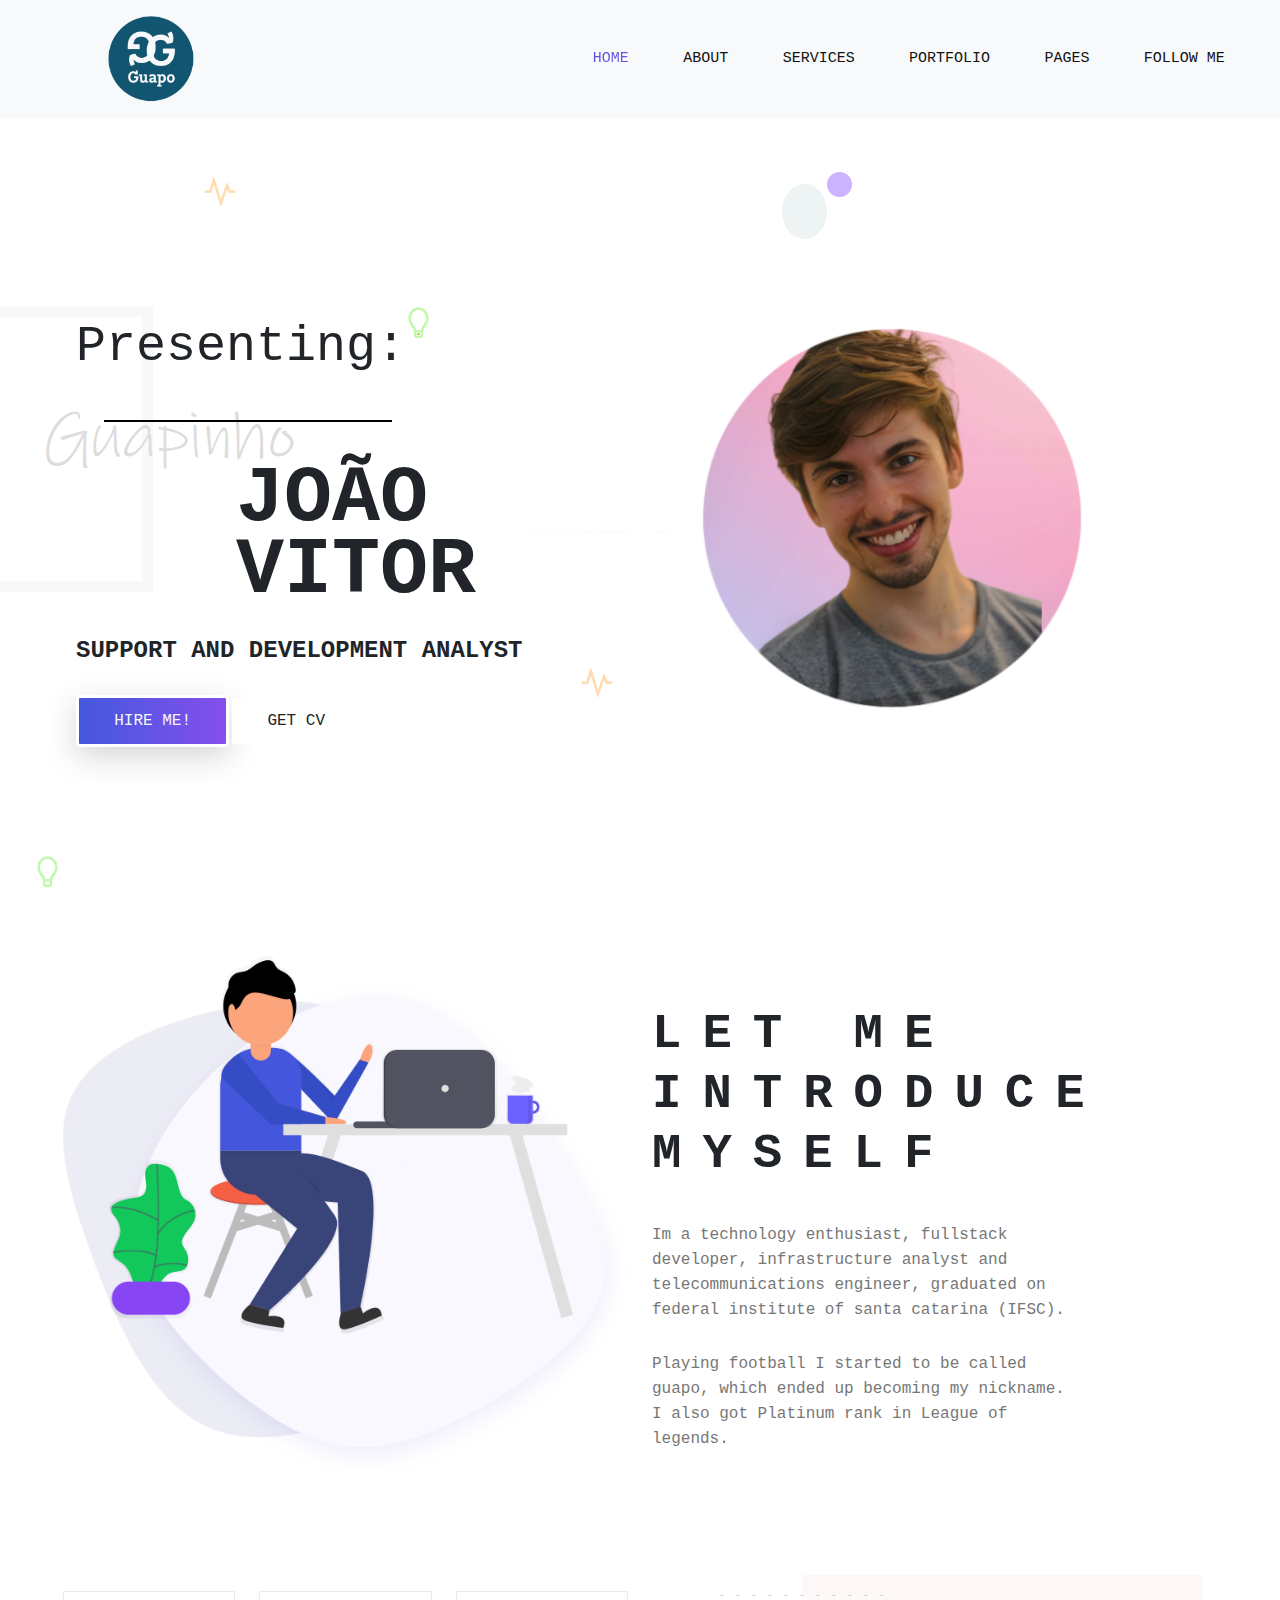
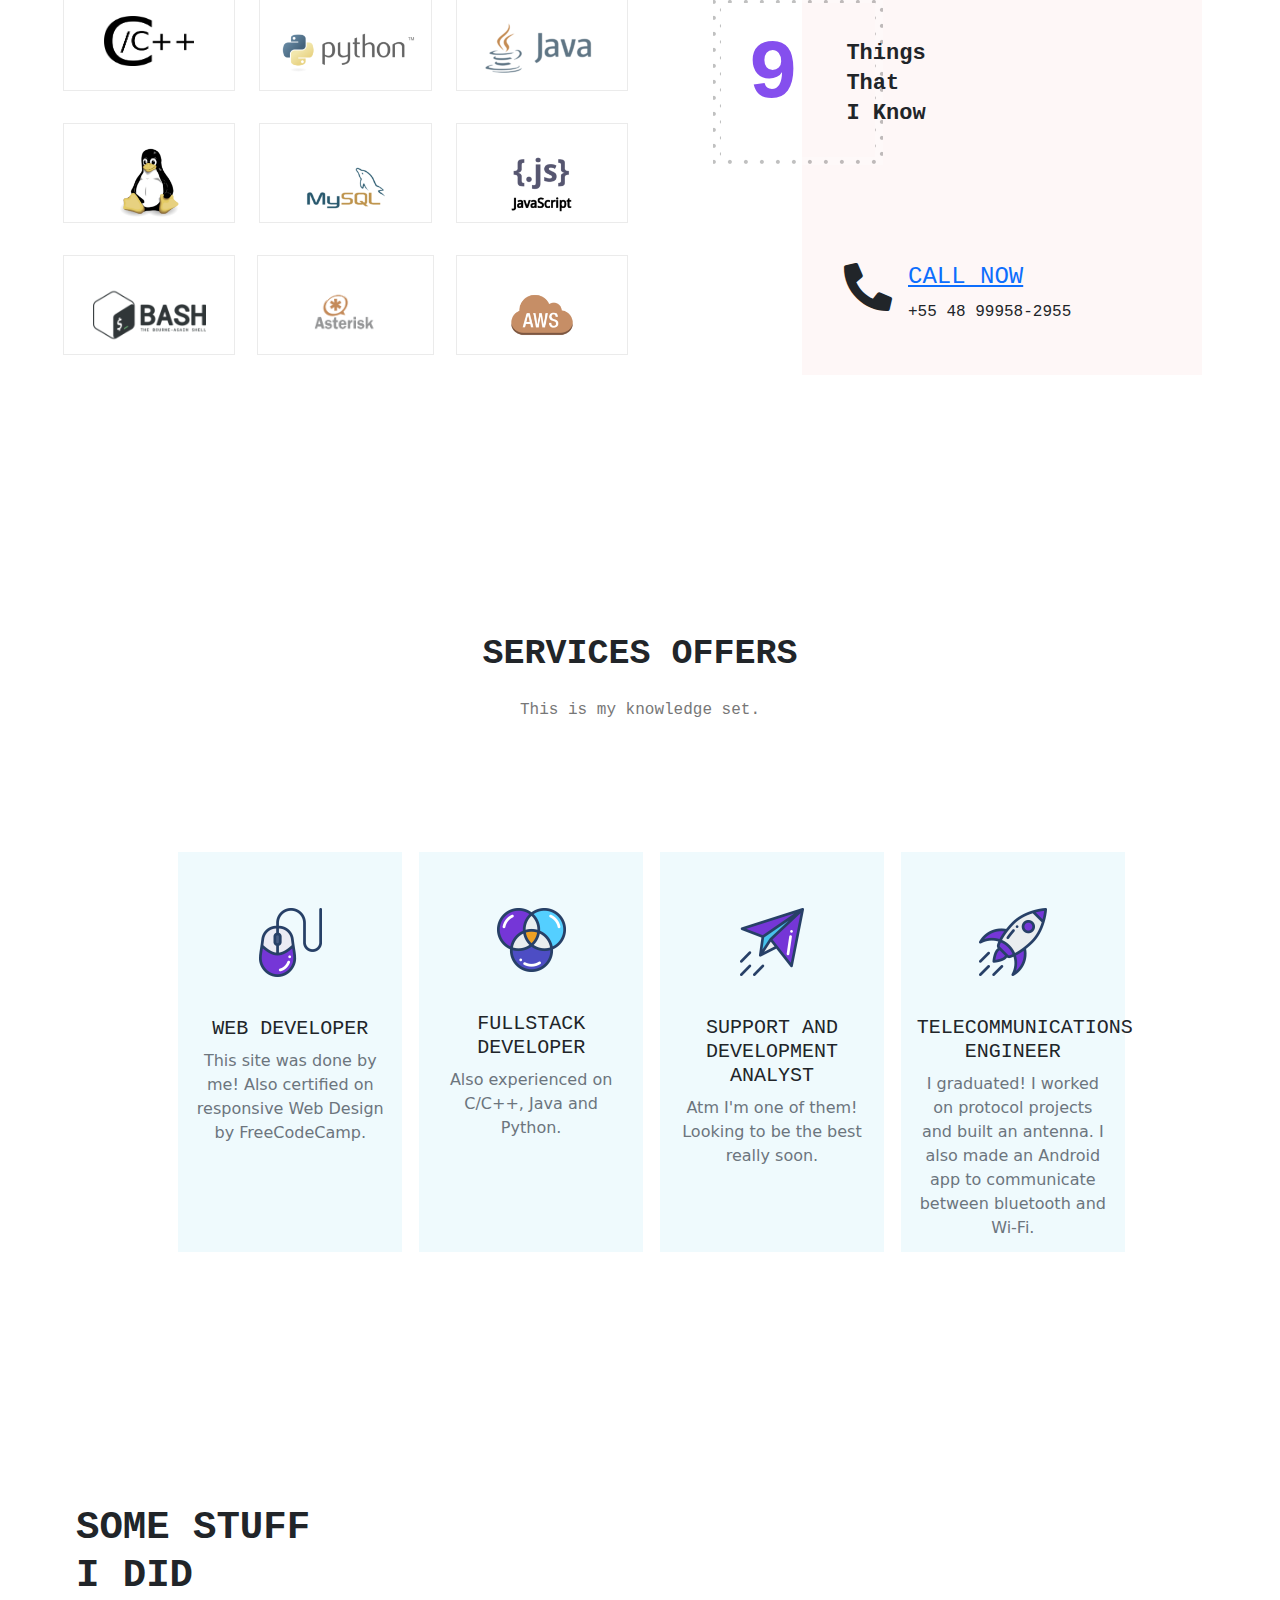
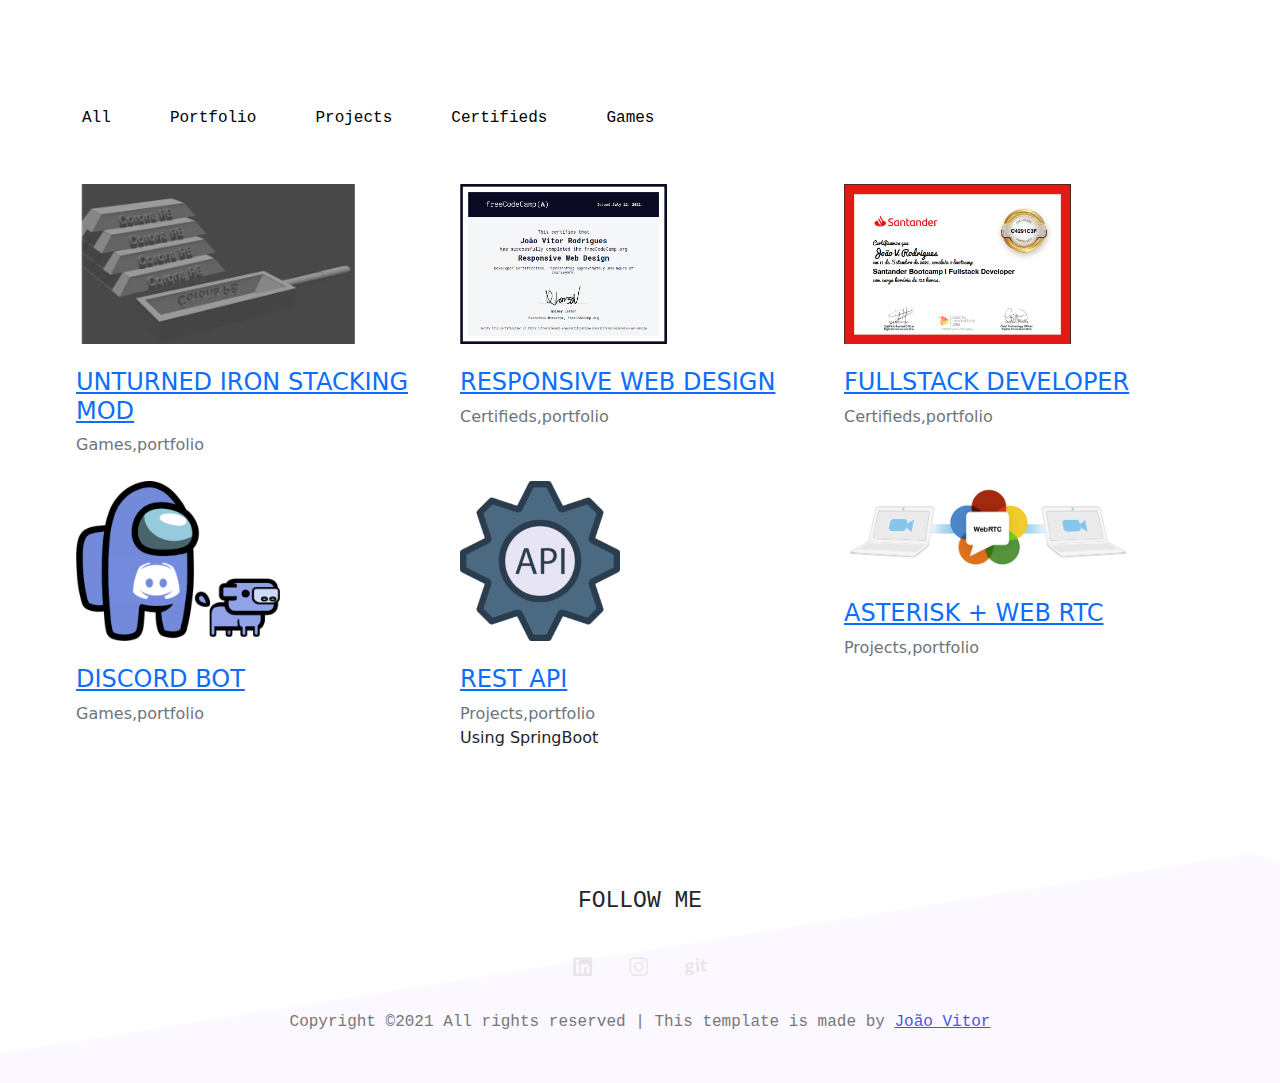
<file: Index.html>
<!DOCTYPE html>
<html lang="en">
<head>
    <meta charset="UTF-8">
    <meta http-equiv="X-UA-Compatible" content="IE=edge">
    <meta name="viewport" content="width=device-width, initial-scale=1.0">
    <title>Document</title>
    
    <!-- Bootstrap css file -->
    <link rel="stylesheet" href="./css/bootstrap.min.css">
    <!-- font awesome icons -->
    <link rel="stylesheet" href="./css/all.min.css">
    <!-- Custom css file -->
    <link rel="stylesheet" href="css/style.css">
    <!-- Magnific Popup css file -->
    <link rel="stylesheet" href="./vendor/Magnific-Popup/dist/magnific-popup.css">
    <!-- Owl-crousel css file -->
    <link rel="stylesheet" href="./vendor/owl-carousel/css/owl.carousel.min.css">
    <link rel="stylesheet" href="./vendor/owl-carousel/css/owl.theme.default.min.css">


    <!-- responsive css file -->
    <link rel="stylesheet" href="css/responsive.css">
</head>
<body>



    <!-- ====================== Start Header Area ====================== -->
    <header class="header_area">
        <div class="main-menu">
            <nav class="navbar navbar-expand-lg navbar-light bg-light">
                <div class="container-fluid">
                  <a class="navbar-brand" href="#"><img src="./img/logo.png" alt="logo"></a>
                  <button class="navbar-toggler" type="button" data-bs-toggle="collapse" data-bs-target="#navbarNav" aria-controls="navbarNav" aria-expanded="false" aria-label="Toggle navigation">
                    <span class="navbar-toggler-icon"></span>
                  </button>
                  <div class="collapse navbar-collapse" id="navbarNav">
                    <div class="me-auto"></div>
                    <ul class="navbar-nav">
                      <li class="nav-item active">
                        <a class="nav-link active" aria-current="page" href="#">Home</a>
                      </li>
                      <li class="nav-item">
                        <a class="nav-link" href="#Sobre_mim">about</a>
                      </li>
                      <li class="nav-item">
                        <a class="nav-link" href="#Servicos">services</a>
                      </li>
                      <li class="nav-item">
                        <a class="nav-link" href="#portfolio">portfolio</a>
                      </li>
                      <li class="nav-item">
                        <a class="nav-link" href="#pages">pages</a>
                      </li>
                      <li class="nav-item">
                        <a class="nav-link" href="#follow">Follow me</a>
                      </li>
<!--                       <li class="nav-item">
                        <a class="nav-link" href="#contact">contact</a>
                      </li> -->
<!--                       <li class="nav-item">
                        <a class="nav-link disabled" href="#" tabindex="-1" aria-disabled="true">Disabled</a>
                      </li> -->
                    </ul>
                  </div>
                </div>
              </nav>
        </div>
    </header>

    <!-- ====================== End Header Area ====================== -->
    <!-- ====================== Start Main Area ====================== -->
<main class="site-main">

    <!-- ====================== Start Banner Area ====================== -->
    <section class="site-banner">
        <div class="container">
            <div class="row">
                <div class="col-lg-6 col-md-12 site-title">
                    <h3 class="title-text">Presenting:</h3>
                    <h1 class="title-text text-uppercase">João Vitor</h1>
                    <h4 class="title-text text-uppercase">Support and Development analyst</h4>
                    <div class="site-buttons">
                        <div class="d-flex flex-row flex-wrap">
                            <button type="button" class="btn button primary-button mr-4 text-uppercase" onclick="location.href='https://www.linkedin.com/in/joaovitorrod/'">Hire me!</button>
                            <button type="submit" onclick="window.open('img/portfolio/JoaoVitor_Resume.pdf')" class="btn button secondary-button mr-4 text-uppercase">Get CV</button>
                        </div>
                    </div>
                </div>
                <div class="col-lg-6 col-md-12 banner-image">
                    <img src="./img/banner/eu.png" alt="banner-img" class="img-fluid">
                </div>
            </div>
        </div>
    </section>
    <!-- ====================== End Banner Area ====================== -->

    <!-- ====================== Start About Area ====================== -->
    <section class="about-area" id="Sobre_mim">
        <div class="container-fluid">
            <div class="row">
                <div class="col-lg-6 col-md-12">
                    <div class="about-image" >
                        <img src="./img/about-us.png" alt="About us" class="img-fluid">
                    </div>
                </div>
                <div class="col-lg-6 col-md-12 about-title">
                    <h2 class="text-uppercase pt-5">
                        <span>Let me</span>
                        <span>Introduce</span>
                        <span>Myself</span>
                    </h2>
                    <div class="paragraph py-4 w-75">
                        <p class="para">
                            Im a technology enthusiast, fullstack developer, infrastructure analyst and telecommunications engineer, graduated on federal institute of santa catarina (IFSC).
                        </p>
                        <p class="para">
                            Playing football I started to be called guapo, which ended up becoming my nickname. I also got Platinum rank in League of legends.
                        </p>
                    </div>
                    <!-- <button type="button" class="btn button primary-button text-uppercase">Download</button> -->
                </div>
            </div>
        </div>
    </section>


    <!-- ====================== End About Area ====================== -->


    <!-- ====================== Start Brand Area ====================== -->

<section class="brand-area" id="portfolio">
    <div class="container-fluid">
        <div class="row">
            <div class="col-xl-6 col-md-12">
                <div class="first-row row">
                    <div class="col-lg-4 col-md-6 col-sm-6">
                        <div class="single-brand">
                            <img src="./img/brands/c.jpg" alt="Brand-1" width="90" height="50">
                        </div>
                    </div>
                    <div class="col-lg-4 col-md-6 col-sm-6">
                        <div class="single-brand">
                            <img src="./img/brands/python.png" alt="Brand-2" width="auto" height="70">
                        </div>
                    </div>
                    <div class="col-lg-4 col-md-6 col-sm-6">
                        <div class="single-brand">
                            <img src="./img/brands/java.png" alt="Brand-3">
                        </div>
                    </div>
                    <div class="col-lg-4 col-md-6 col-sm-6">
                        <div class="single-brand">
                            <img src="./img/brands/linux.png" alt="Brand-4" width="auto" height="70">
                        </div>
                    </div>
                    <div class="col-lg-4 col-md-6 col-sm-6">
                        <div class="single-brand">
                            <img src="./img/brands/mysql.png" alt="Brand-5" width="auto" height="80" >
                        </div>
                    </div>
                    <div class="col-lg-4 col-md-6 col-sm-6">
                        <div class="single-brand">
                            <img src="./img/brands/javascript.png" alt="Brand-6" width="auto" height="70">
                        </div>
                    </div>
                    <div class="col-lg-4 col-md-6 col-sm-6">
                        <div class="single-brand">
                            <img src="./img/brands/bash.png" alt="Brand-7" width="auto" height="70">
                        </div>
                    </div>
                    <div class="col-lg-4 col-md-6 col-sm-6">
                        <div class="single-brand">
                            <img src="./img/brands/asterisk.png" alt="Brand-8" width="auto" height="70">
                        </div>
                    </div>
                    <div class="col-lg-4 col-md-6 col-sm-6">
                        <div class="single-brand">
                            <img src="./img/brands/aws.png" alt="Brand-9"  width="auto" height="70">
                        </div>
                    </div>
                </div>
            </div>
            <div class="col-xl-6 col-md-12">
                <div class="experience-area">
                    <div class="d-flex flex-row years-area">
                        <h2 class="p-3 years">9</h2>
                        <h2>
                            <span>Things</span>
                            <span>That</span>
                            <span>I Know</span>
                        </h2>
                    </div>
                    <div class="d-flex flex-row flex-wrap call-area">
                        <span><i class="fas fa-phone-alt fa-3x px-3"></i></span>
                        <div class="call-now">
                            <a href="#" class="text-uppercase h4 font-roboto">Call Now</a>
                            <span class="font-roboto py-2">+55 48 99958-2955</span>
                        </div>
                    </div>
                    <div class="bg-panel"></div>
                </div>
            </div>
        </div>
    </div>
</section>

    <!-- ====================== End Brand Area ====================== -->

    <!-- ====================== Start Services Area ====================== -->

    <section class="services-area" id="Servicos">
        <div class="container">
            <div class="row"> 
                <div class="col-lg-12 text-center services-title">
                    <h1 class="text-uppercase title-text">Services offers</h1>
                    <p class="para">
                        This is my knowledge set.
                    </p>
                </div>
            </div>
            <div class="container services-list">
                <div class="row">
                    <div class="col-lg-3 col-md-6 col-sm-12">
                        <div class="services">
                            <div class="services-img text-center py-4">
                                <img src="./img/services/s1.png" alt="Services-1">
                            </div>
                            <div class="card-body text-center">
                                <h5 class="card-title text-uppercase font-roboto">Web Developer</h5>
                                <p class="card-text text-secondary">This site was done by me! Also certified on responsive Web Design by FreeCodeCamp.</p>
                            </div>
                        </div>
                    </div>

                    <div class="col-lg-3 col-md-6 col-sm-12">
                        <div class="services">
                            <div class="services-img text-center py-4">
                                <img src="./img/services/s2.png" alt="Services-2">
                            </div>
                            <div class="card-body text-center">
                                <h5 class="card-title text-uppercase font-roboto">Fullstack Developer</h5>
                                <p class="card-text text-secondary">Also experienced on C/C++, Java and Python.</p>
                            </div>
                        </div>
                    </div>

                    <div class="col-lg-3 col-md-6 col-sm-12">
                        <div class="services">
                            <div class="services-img text-center py-4">
                                <img src="./img/services/s3.png" alt="Services-3">
                            </div>
                            <div class="card-body text-center">
                                <h5 class="card-title text-uppercase font-roboto">Support and Development analyst</h5>
                                <p class="card-text text-secondary">Atm I'm one of them! Looking to be the best really soon.</p>
                            </div>
                        </div>
                    </div>

                    <div class="col-lg-3 col-md-6 col-sm-12">
                        <div class="services">
                            <div class="services-img text-center py-4">
                                <img src="./img/services/s4.png" alt="Services-4">
                            </div>
                            <div class="card-body text-center">
                                <h5 class="card-title text-uppercase font-roboto">Telecommunications engineer</h5>
                                <p class="card-text text-secondary">I graduated! I worked on protocol projects and built an antenna. I also made an Android app to communicate between bluetooth and Wi-Fi.</p>
                            </div>
                        </div>
                    </div>

                </div>
            </div>
        </div>
    </section>


    <!-- ====================== End Services Area ====================== -->
    <!-- ====================== Project Area ====================== -->

    <section class="project-area" id="pages">
        <div class="container">
            <div class="project-title pb-5">
                <h1 class="text-uppercase title-h1">Some stuff</h1>
                <h1 class="text-uppercase title-h1">I did<datagrid></datagrid></h1>
            </div>

            <div class="button-group">
                <button type="button" class="active" id="btn1" data-filter="*">All</button>
                <button type="button" data-filter=".portfolio">Portfolio</button>
                <button type="button" data-filter=".projects">Projects</button>
                <button type="button" data-filter=".certifieds">Certifieds</button>
                <button type="button" data-filter=".games">Games</button>
            </div>

            <div class="row grid">
                <div class="col-lg-4 col-md-6 col-sm-12 element-item games">
                    <div class="our-project">
                        <div class="img">
                            <a href="./img/portfolio/UnturnedMod.jpg" class="test-popup-link">
                                <img src="./img/portfolio/UnturnedMod.jpg" alt="portfolio-1">
                            </a>
                        </div>
                        <div class="title py-4">
                            <h4 class="text-uppercase"><a href="https://steamcommunity.com/sharedfiles/filedetails/?id=2106725940">Unturned Iron Stacking Mod</a></h4>
                            <span class="text-secondary">Games,portfolio</span>
                        </div>
                    </div>
                </div>
                <div class="col-lg-4 col-md-6 col-sm-12 element-item certifieds portfolio">
                    <div class="our-project">
                        <div class="img">
                            <a href="./img/portfolio/ResponsiveWebDesignCertified.png" class="test-popup-link">
                                <img src="./img/portfolio/ResponsiveWebDesignCertified.png" alt="portfolio-2">
                            </a>                        
                        </div>
                        <div class="title py-4">
                            <h4 class="text-uppercase"><a href="https://www.freecodecamp.org/certification/joaovitorrod/responsive-web-design">Responsive Web Design</a></h4>
                            <span class="text-secondary">Certifieds,portfolio</span>
                        </div>
                    </div>
                </div>
                <div class="col-lg-4 col-md-6 col-sm-12 element-item certifieds portfolio">
                    <div class="our-project">
                        <div class="img">
                            <a href="./img/portfolio/Fullstack.png" class="test-popup-link">
                                <img src="./img/portfolio/Fullstack.png" alt="portfolio-3">
                            </a>
                        </div>
                        <div class="title py-4">
                            <h4 class="text-uppercase"><a href="https://hermes.digitalinnovation.one/certificates/C4291C3F.pdf">Fullstack Developer</a></h4>
                            <span class="text-secondary">Certifieds,portfolio</span>
                        </div>
                    </div>
                </div>
                <div class="col-lg-4 col-md-6 col-sm-12 element-item games">
                    <div class="our-project">
                        <div class="img">
                            <a href="./img/portfolio/DiscordBot.png" class="test-popup-link">
                                <img src="./img/portfolio/DiscordBot.png" alt="portfolio-4">
                            </a>
                        </div>
                        <div class="title py-4">
                            <h4 class="text-uppercase"><a href="https://github.com/Joaovitorrod/DiscordBot">Discord Bot</a></h4>
                            <span class="text-secondary">Games,portfolio</span>
                        </div>
                    </div>
                </div>
                <div class="col-lg-4 col-md-6 col-sm-12 element-item projects portfolio">
                    <div class="our-project">
                        <div class="img">
                            <a href="./img/portfolio/api.png" class="test-popup-link">
                                <img src="./img/portfolio/api.png" alt="portfolio-5">
                            </a>
                        </div>
                        <div class="title py-4">
                            <h4 class="text-uppercase"><a href="https://github.com/Joaovitorrod/People-REST-API">REST API</a></h4>
                            <span class="text-secondary">Projects,portfolio</span>
                            <p>Using SpringBoot</p>
                        </div>
                    </div>
                </div>
                <div class="col-lg-4 col-md-6 col-sm-12 element-item projects portfolio">
                    <div class="our-project">
                        <div class="img">
                            <a href="./img/portfolio/webrtc.png" class="test-popup-link">
                                <img src="./img/portfolio/webrtc.png" alt="portfolio-5">
                            </a>
                        </div>
                        <div class="title py-4">
                            <h4 class="text-uppercase"><a href="">Asterisk + WEB RTC</a></h4>
                            <span class="text-secondary">Projects,portfolio</span>
                            <p></p>
                        </div>
                    </div>
                </div>
            </div>
        </div>
    </section>

    <!-- ====================== End Project Area ====================== -->
    <!-- ====================== About me Area ======================
    <section class="about-area">
        <div class="container">
            <div class="row text-center">
                <div class="col-12">
                    <div class="about-title">
                        <h1 class="text-uppercase title-h1">What client says about me</h1>
                        <p class="para">
                            Lorem, ipsum dolor sit amet consectetur adipisicing elit. Ipsam dolor reiciendis esse labore voluptas beatae ab voluptatibus iste vel officia.
                        </p>
                    </div>
                </div>
            </div>
        </div>

        <div class="container carousel py-lg-5">
            <div class="owl-carousel owl-theme">
                <div class="client row">
                    <div class="col-lg-4 col-md-12 client-img">
                        <img src="./img/testimonials/t1.jpg" alt="img1" class="img-fluid">
                    </div>
                    <div class="col-lg-8 col-md-12 about-client">
                        <h4 class="text-uppercase">Tião</h4>
                        <p class="para">Lorem ipsum dolor sit amet consectetur adipisicing elit. Illo, commodi?</p>
                    </div>
                </div>
                <div class="client row">
                    <div class="col-lg-4 col-md-12 client-img">
                        <img src="./img/testimonials/t2.jpg" alt="img2" class="img-fluid">
                    </div>
                    <div class="col-lg-8 col-md-12 about-client">
                        <h4 class="text-uppercase">Zezinho</h4>
                        <p class="para">Lorem ipsum dolor sit amet consectetur adipisicing elit. Illo, commodi?</p>
                    </div>
                </div>
                <div class="client row">
                    <div class="col-lg-4 col-md-12 client-img">
                        <img src="./img/testimonials/t3.jpg" alt="img3" class="img-fluid">
                    </div>
                    <div class="col-lg-8 col-md-12 about-client">
                        <h4 class="text-uppercase">Simba</h4>
                        <p class="para">Lorem ipsum dolor sit amet consectetur adipisicing elit. Illo, commodi?</p>
                    </div>
                </div>
                <div class="client row">
                    <div class="col-lg-4 col-md-12 client-img">
                        <img src="./img/testimonials/t4.jpg" alt="img4" class="img-fluid">
                    </div>
                    <div class="col-lg-8 col-md-12 about-client">
                        <h4 class="text-uppercase">Mr M</h4>
                        <p class="para">Lorem ipsum dolor sit amet consectetur adipisicing elit. Illo, commodi?</p>
                    </div>
                </div>
            </div>
        </div>

    </section> -->
    <!-- ====================== End About me Area ====================== -->
    <!-- ====================== Subscribe me Area ====================== -->
    <!-- <section class="subscribe-us-area">
        <div class="container subscribe" id="contact">
            <div class="row">
                <div class="col-lg-12 text-center subscribe-title">
                    <h4 class="text-uppercase">Contact me!</h4>
                    <p class="para"></p>
                    <a href = "mailto:joao.vitor.rodrigues.tele@gmail.com?subject = Feedback&body = Message">
                        Send Feedback
                    </a>
                </div>
            </div>
            <div class="d-sm-flex justify-content-center">
                <form class="w-50">
                    <div class="row d-flex flex-row flex-wrap">
                        <div class="col input-textbox">
                            <input type="text" id="txtemail" class="form-control" placeholder="Email">
                        </div>
                        <div class="col">
                            <div class="btn-submit">
                                <button class="btn btn-success float-right">Subscribe</button>
                            </div>
                        </div>
                    </div>
                </form>
            </div>
        </div>
    </section> -->
    <!-- ====================== End Subscribe me Area ====================== -->



</main>
    <!-- ====================== End  Main Area ====================== -->

<footer class="footer-area">
    <div class="container">
        <div class="justify-content-center flex-wrap">
            <!-- <div class="site-logo text-center py-4">
                <a href="#"><img src="./img/logo.png" alt="logo"></a>
            </div> -->
            <div class="social text-center">
                <h5 class="text-uppercase" id="follow">Follow me</h5>
                
                <a href="https://www.linkedin.com/in/joaovitorrod/"><i class='fab fa-linkedin'></i></a>
                <a href="https://www.instagram.com/joaovitorrod/"><i class="fab fa-instagram"></i></a>
                <a href="https://github.com/Joaovitorrod/"><i class="fab fa-git"></i></a>
                <!-- <a href="#"><i class="fab fa-youtube"></i></a> -->
            </div>
            <div class="copyright text-center">
                <p class="para">
                    Copyright ©2021 All rights reserved | This template is made by
                    <a href="#"><span style="color: var(--primary-color);">João Vitor</span></a>
                </p>
            </div>
        </div>
    </div>
</footer>


    <!-- Jquery js file -->
    <script src="./js/jquery.3.6.0.js"></script>
    <!-- Bootstrap js file -->
    <script src="./js/bootstrap.min.js"></script>
    <!-- isotope js library -->
    <script src="./vendor/isotope/isotope.min.js"></script>

    <!-- Magnific Popup js script -->
    <script src="./vendor/Magnific-Popup/dist/jquery.magnific-popup.min.js"></script>
    <!-- Owl-crousel js file -->
    <script src="./vendor/owl-carousel/js/owl.carousel.min.js"></script>

    <!-- custom js file -->
    <script src="./js/main.js"></script>
</body>
</html>
</file>
<file: css/style.css>
/* import fonts from fonts.css file */
@import url(./fonts.css);

/* css variables */
@import url(./partials/_variables.css);

/* import global styling */
@import url(./partials/_global.css);



/* start navigation */
.header_area .main-menu .navbar .navbar-brand{
    padding: 0 2rem 0 5rem;
}

.header_area .main-menu .navbar .navbar-brand img{
    width: 30%;
}

.header_area .main-menu .navbar{
    padding: 1rem 20rem;
}

.header_area .main-menu .nav-item .nav-link{
    font: normal 500 15px/2px var(--roboto);
    text-transform: uppercase;
    padding: 1.7rem;
    color: var(--title-color);
}

.header_area .main-menu .navbar-nav .active a{
    background: var(--gradient-color);
    -webkit-background-clip: text;
    -webkit-text-fill-color: transparent;
    background-clip: text;
}

.header_area .main-menu .navbar-nav a:hover{
    background: var(--gradient-color);
    -webkit-background-clip: text;
    -webkit-text-fill-color: transparent;
    background-clip: text;
}


/* end navigation */

/* Banner Area */
.site-main .site-banner{
    background: url(../img/banner/home-banner.png) no-repeat;
    background-position: 0% 50%;
}

.site-main .site-banner .site-title h3{
    padding-top: 35%;
    font-weight: 500;
}

.site-main .site-banner .site-title h3::after{
    content: "";
    height: 2px;
    width: 18rem;
    background: black;
    display: inline-block;
    margin-left: 5%;
    transform: translateY(-10px);
}

.site-main .site-banner .site-title h1{
    padding-left: 10rem;
    font-size: 5rem;
}

.site-main .site-banner .site-title h4{
    font-size: 1.5rem;
}

.site-main .site-banner .banner-image > img{
    padding: 10rem 0;
    width: 30rem;
}
/* End Banner Area */

/* Start About Area */
.site-main .about-area{
    padding: 8rem 5rem;
    scroll-margin-top: 100px;
}

.site-main .about-area .about-title h2 > span{
    display: block;
    font: normal bold 49px/ 60px var(--roboto);
    letter-spacing: 21px;
}

.site-main .about-area .about-title .paragraph > p{
    padding: .4rem 0;
}
/* End About Area */

/* Start Brand Area */
.site-main .brand-area{
    padding: 1rem 20rem;
    margin-bottom: 4rem;
    scroll-margin-top: 250px;
}

.site-main .brand-area .first-row .col-lg-4{
    display: flex;
    justify-content: center;
}

.site-main .brand-area .first-row .col-lg-4 > .single-brand{
    border: 1px solid var(--border-color);
    text-align: center;
    padding: 1.5rem 0rem;
    margin: 1rem 0;
    width: 180px;
    height: 100px;
    cursor: pointer;
    transition: transform .4s ease;
}
.site-main .brand-area .first-row .col-lg-4 > img{
    width: 50%;
}

.site-main .brand-area .first-row .col-lg-4 > .single-brand:hover{
    box-shadow: var(--box-shadow);
    transform: scale(1.3);
}

.site-main .brand-area .first-row .col-lg-4 > .single-brand > img{
    filter: grayscale(50%);
}

.site-main .brand-area .first-row .col-lg-4 > .single-brand:hover > img{
    filter: grayscale(0%);
}

.site-main .brand-area .experience-area{
    position: relative;
    padding-left: 1rem;
}

.site-main .brand-area .experience-area span{
    display: block;
}

.site-main .brand-area .experience-area .years-area{
    background: url(../img/client-info-bg.png) no-repeat 45px 20px;
    padding: 4rem 0;
    padding-left: 4rem;
    width: 40rem;
    height: 18rem;
    position: relative;
}

.site-main .brand-area .experience-area .bg-panel{
    position: absolute;
    left: -190px; top: 0%;
    background: #e029290a;
    width: 400px;
    height: 400px;
    margin-left: 340px;
    z-index: -1;
}

.site-main .brand-area .experience-area .years-area .years{
    font: normal bold 84px/40px var(--roboto);
    color: var(--primary-color2);
    z-index: 2;
}

.site-main .brand-area .experience-area .years-area h2 > span{
    font: normal 600 22px/ 30px var(--roboto);
    padding-left: 2rem;
}

.site-main .brand-area .experience-area .call-area{
    padding-left: 10rem;

}

/* End Brand Area */
/* Services Area */

.site-main .services-area{
    padding: 7rem 2rem;
}

.site-main .services-area .services-title{
    padding: 0 14rem;
}

.site-main .services-area .services-title h1{
    font-size: 35px;
}


.site-main > .services-area .services{
    background: rgba(214, 243, 250, 0.4);
    padding: 2rem 0;
    width: 14rem;
    height: 25rem;
    margin: 5rem .5rem;
    transition: box-shadow .6s ease;
}

.site-main > .services-area .services:hover{
        box-shadow: var(--box-shadow);
}


/* End Services Area */
/* Project Area */

.site-main .project-area{
    padding: 4rem 0;
    scroll-margin-top: 100px;
}

.site-main .project-area .button-group button{
    background: transparent;
    border: none;
    font: normal 500 16px/130px var(--roboto);
}

.site-main .project-area .button-group button + button{
    padding-left: 3rem;    
}

.site-main .project-area .grid .our-project > .title h4{
    font: normal 700 25px/12px;
}

.site-main .project-area .grid .our-project img{
    max-width: 80%;
    max-height: 10rem;
    align-content: right;
}

.site-main .project-area .grid .our-project .img a:hover img{
    filter: brightness(1.1) drop-shadow(1px 8px 3px #b1afaf);
}

/* End Project Area */
/* About me Area */

.site-main .about-area .about-title p{
    padding: 1rem 7rem;
}

.site-main .about-area .client{
    background: #ffffff10;
    box-shadow: var(--box-shadow);
    margin: 3rem 0rem;
}

.site-main .about-area .client .client-img{
    padding: 2rem;
}

.site-main .about-area .client .about-client{
    padding-top: 2rem;
}

.site-main .about-area .client .about-client h4{
    font: normal 500 21px/20px var(--roboto);
}

.site-main .about-area .client .about-client p{
    font-size: 14px
}

.site-main .about-area .carousel .owl-carousel .owl-item{
    display: flex;
    justify-content: center;
    padding: 0rem 1.5rem;
}

.site-main .about-area .carousel .owl-carousel .owl-dots .owl-dot.active span{
    background: var(--primary-color);
    width: 12px;
    height: 12px;
}
/* End About me Area */

/* Subscribe me Area */

.site-main .subscribe-us-area .subscribe{
    background: url(../img/subscribe-bg.png) no-repeat;
    padding: 10rem 0;
    margin: 3rem auto;
    scroll-margin-top: 200px;
}

.site-main .subscribe-us-area .subscribe .subscribe-title h4{
    font: normal 700 30px/ 30px var(--roboto);
    color: whitesmoke;
}

.site-main .subscribe-us-area .subscribe .subscribe-title p{
    color: whitesmoke;
    padding: 1rem 4rem;
}
.site-main .subscribe-us-area .subscribe form .input-textbox input{
    width: 400px;
    padding: .7rem 1rem;
    border: 1px solid whitesmoke;
    background: transparent;
    color: black;
    font: normal 500 17px/20px var(--roboto);
}

.site-main .subscribe-us-area .subscribe form .input-textbox input::placeholder{
    color: whitesmoke
}


.site-main .subscribe-us-area .subscribe form .btn-submit button{
    background: whitesmoke;
    color: #000;
    padding: .7rem 2rem;
}
    /* End Subscribe me Area */



    /* Footer Area */
footer.footer-area{
    padding: 2rem 0;
    background: url(../img/footer-bg.png) no-repeat;
}

footer.footer-area .social a:hover > i{
    color: rgb(111, 0, 255);
}

footer.footer-area .social h5{
    font: normal 500 23px/30px var(--roboto);
}

footer.footer-area .social a > i{
    font-size: 22px;
    padding: 2rem 1rem;
    color: var(--border-color);
}


    /* End Footer Area */
</file>
<file: css/responsive.css>
/* if viewport = 340px or less */
@media only screen and (max-width:340px){
    .header_area .main-menu .navbar,
    .header_area .main-menu .navbar .navbar-brand,
    .site-main .subscribe-us-area .subscribe .subscribe-title,
    .site-main .subscribe-us-area .subscribe .subscribe-title p,h4,
    .site-main .services-area,
    .site-main .subscribe-us-area .subscribe
    {
        padding:2%;
        margin: 0%;
    }

    .site-main .site-banner .site-title h1{
        font-size: 41px;
    }

    .site-main .subscribe-us-area .subscribe form .input-textbox input{
        width: 15rem !important;
    }

    .site-main > .services-area .services{
        width: 13rem;
    }

    .site-main .site-banner .banner-image > img{
        width: 0%;
    }

}

/*576 form email */
@media only screen and (max-width:575px){
    .site-main .subscribe-us-area .subscribe form .input-textbox input{
        width: 15rem !important;
    }
}

/* if viewport = 792px or less */
@media only screen and (max-width:792px){
    .site-main .about-area .about-title h2 > span{
        font-size: 31px;
        letter-spacing: 10px;
    }

    .site-main .brand-area .experience-area .years-area{
        padding-left: 1%;
        width: 49%;
    }

    .site-main .brand-area .experience-area .bg-panel{
        margin-left: 30%;
        width: 80%;
    }
    .site-main .brand-area .experience-area .call-area{
        padding-left: 3%;
    }


    .site-main .project-area .button-group button{
        font: normal 500 18px/40px var(--roboto);
    }

    .site-main .about-area .about-title p{
        padding: 0%;
    }

    .site-main .subscribe-us-area .subscribe form .input-textbox input{
        width: 20rem;
        margin: 5%;
    }
    .site-main .site-banner .site-title h3::after{
        width: 70%;
    }
}

@media only screen and (max-width:991px){
    .site-main .site-banner .banner-image > img{
        width: 0%;
    }
}

/*1241*/
@media only screen and (max-width:1241px){
    .site-main .subscribe-us-area .subscribe form .input-textbox input{
        width: 100%;
    }

    .site-main .subscribe-us-area .subscribe form .btn-submit button{
        padding: .7rem 2rem;
    }
}

/* if viewport = 1910px or less */
@media only screen and (max-width:1910px){
    .header_area .main-menu .navbar{
        padding: 1rem;
    }
    
    .container{
        max-width: 90%;
    }

    .site-main .brand-area,
    .site-main .services-area .services-title,
    .site-main .about-area{
        padding: 3% 4%;
    }

}
</file>
